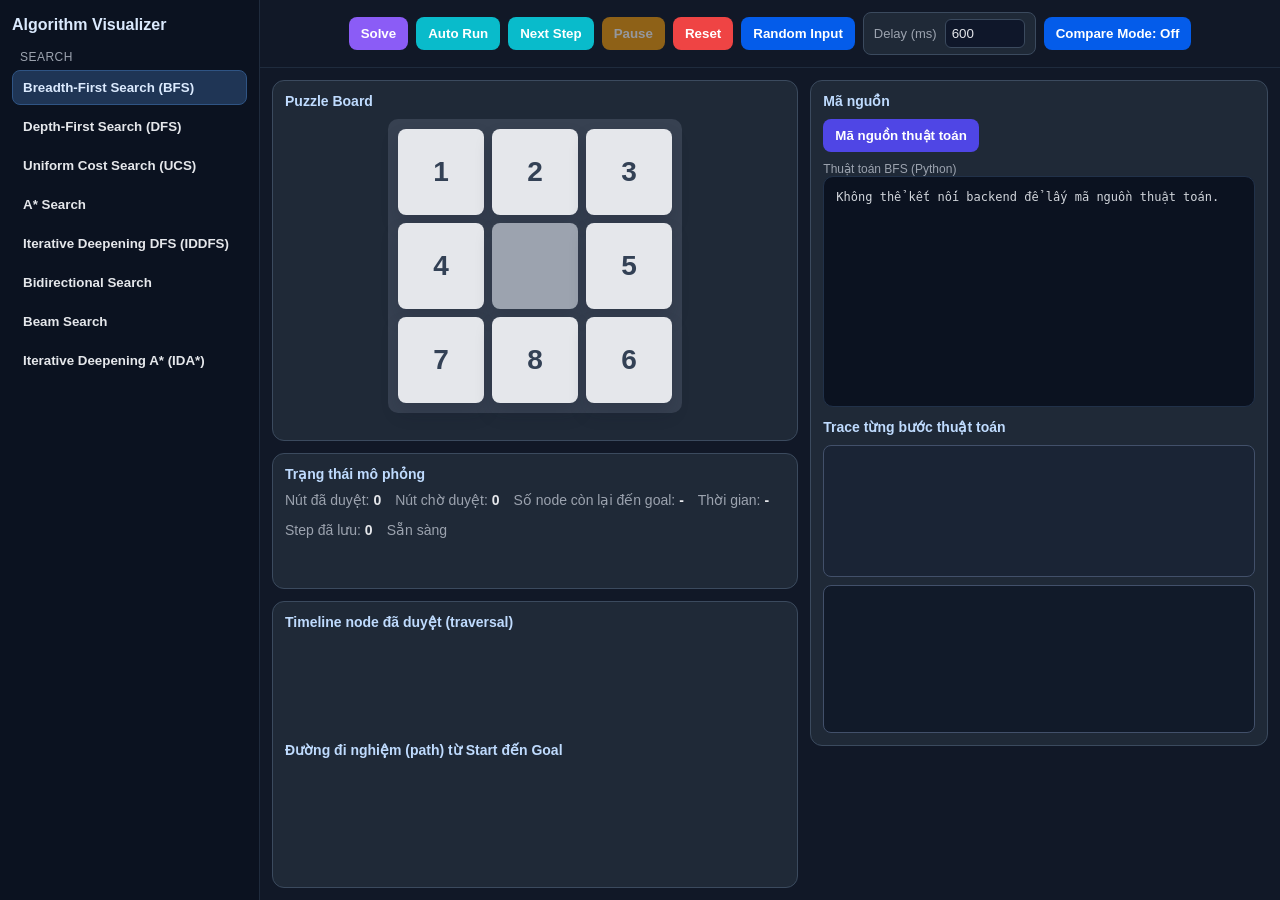
<file: index.html>
<!DOCTYPE html>
<html lang="vi">
<head>
    <meta charset="UTF-8">
    <meta name="viewport" content="width=device-width, initial-scale=1.0">
    <title>AI Algorithm Visualizer</title>
    <link rel="stylesheet" href="./styles.css">
</head>
<body>
    <div class="app">
        <aside class="sidebar">
            <h2>Algorithm Visualizer</h2>
            <div class="group-title">Search</div>
            <button class="algo-item active" data-algo="bfs">Breadth-First Search (BFS)</button>
            <button class="algo-item" data-algo="dfs">Depth-First Search (DFS)</button>
            <button class="algo-item" data-algo="ucs">Uniform Cost Search (UCS)</button>
            <button class="algo-item" data-algo="astar">A* Search</button>
            <button class="algo-item" data-algo="iddfs">Iterative Deepening DFS (IDDFS)</button>
            <button class="algo-item" data-algo="bidirectional">Bidirectional Search</button>
            <button class="algo-item" data-algo="beam">Beam Search</button>
            <button class="algo-item" data-algo="idastar">Iterative Deepening A* (IDA*)</button>
            <!-- <button class="algo-item" data-algo="advanced">Other Advanced Search Methods</button> -->
        </aside>

        <main class="main">
            <div class="topbar">
                <button id="solve-btn" class="btn-solve" onclick="solveInstant()">Solve</button>
                <button id="auto-run-btn" class="btn-start" onclick="startSearch()">Auto Run</button>
                <button id="next-step-btn" class="btn-start" onclick="nextStep()">Next Step</button>
                <button id="pause-btn" class="btn-pause" onclick="togglePause()" disabled>Pause</button>
                <button id="reset-btn" class="btn-reset" onclick="resetSearch()">Reset</button>
                <button id="random-btn" class="btn-random" onclick="randomizeInput()">Random Input</button>
                <label class="delay" id="delay-control">Delay (ms) <input id="delay-input" type="number" min="1" max="5000" step="50" value="600"></label>
                <button id="compare-mode-btn" class="btn-random" onclick="toggleCompareMode()">Compare Mode: Off</button>
                <div id="compare-controls" class="hidden">
                    <label class="delay">Compare A
                        <select id="compare-a">
                            <option value="bfs">BFS</option>
                            <option value="dfs">DFS</option>
                            <option value="ucs">UCS</option>
                            <option value="astar">A*</option>
                            <option value="iddfs">IDDFS</option>
                            <option value="bidirectional">Bidirectional</option>
                            <option value="beam">Beam</option>
                            <option value="idastar">IDA*</option>
                            <option value="advanced">Advanced</option>
                        </select>
                    </label>
                    <label class="delay">Compare B
                        <select id="compare-b">
                            <option value="dfs">DFS</option>
                            <option value="bfs">BFS</option>
                            <option value="ucs">UCS</option>
                            <option value="astar">A*</option>
                            <option value="iddfs">IDDFS</option>
                            <option value="bidirectional">Bidirectional</option>
                            <option value="beam">Beam</option>
                            <option value="idastar">IDA*</option>
                            <option value="advanced">Advanced</option>
                        </select>
                    </label>
                    <label class="delay" title="Giới hạn tối đa số nút được khám phá (nodes_explored) trong compare.">
                        Node explore limit
                        <input id="compare-node-limit" type="number" min="1" max="500000" step="500" value="5000">
                    </label>
                    <button id="compare-btn" class="btn-start" onclick="compareAlgorithms()">Compare</button>
                </div>
            </div>

            <div class="workspace">
                <section class="col">
                    <div class="panel compare-split-panel hidden" id="compare-split-panel">
                        <h3 class="panel-title">Compare View (A vs B)</h3>
                        <div class="compare-split-grid">
                            <div class="compare-side">
                                <div class="compare-title" id="compare-side-a-title">Algo A</div>
                                <div class="compare-main-board" id="compare-side-a-board"></div>
                                <div class="compare-line" id="compare-side-a-stats">No data</div>
                            </div>
                            <div class="compare-side">
                                <div class="compare-title" id="compare-side-b-title">Algo B</div>
                                <div class="compare-main-board" id="compare-side-b-board"></div>
                                <div class="compare-line" id="compare-side-b-stats">No data</div>
                            </div>
                        </div>
                    </div>

                    <div class="panel normal-mode-panel" id="main-board-panel">
                        <h3 class="panel-title">Puzzle Board</h3>
                        <div id="puzzle-container"></div>
                    </div>
                    <div class="panel normal-mode-panel" id="main-stats-panel">
                        <h3 class="panel-title">Trạng thái mô phỏng</h3>
                        <div class="stats">
                            <span>Nút đã duyệt: <b id="nodes">0</b></span>
                            <span>Nút chờ duyệt: <b id="frontier">0</b></span>
                            <span>Số node còn lại đến goal: <b id="remaining-steps">-</b></span>
                            <span>Thời gian: <b id="time">-</b></span>
                            <span>Step đã lưu: <b id="history-count">0</b></span>
                            <span id="status">Sẵn sàng</span>
                        </div>
                    </div>
                    <div class="panel hidden" id="compare-panel">
                        <h3 class="panel-title">So sánh thuật toán</h3>
                        <div id="compare-summary" class="subtle">Chọn 2 thuật toán và bấm Compare.</div>
                        <div class="compare-metrics" id="compare-metrics"></div>
                        <div class="compare-traversal" id="compare-traversal"></div>
                    </div>
                    <div class="panel normal-mode-panel" id="path-panel">
                        <h3 class="panel-title">Timeline node đã duyệt (traversal)</h3>
                        <div id="path-container"></div>
                        <h3 class="panel-title solution-title">Đường đi nghiệm (path) từ Start đến Goal</h3>
                        <div id="solution-path-container" class="solution-path-container"></div>
                    </div>
                </section>

                <section class="col" id="source-column">
                    <div class="panel source-trace-panel">
                        <div class="source-block">
                            <h3 class="panel-title">Mã nguồn</h3>
                            <div class="source-switch">
                                <button class="source-btn" onclick="showAlgorithmSource()">Mã nguồn thuật toán</button>
                                <!-- <button class="source-btn" onclick="showFrontendSource()">Frontend (JavaScript)</button> -->
                            </div>
                            <div id="source-title" class="subtle">Mã nguồn thuật toán (Python)</div>
                            <pre id="source-code">Đang tải mã nguồn...</pre>
                        </div>

                        <div class="trace-block" id="trace-panel">
                            <h3 class="panel-title">Trace từng bước thuật toán</h3>
                            <div id="trace-program"></div>
                            <div id="trace-log"></div>
                        </div>
                    </div>
                </section>
            </div>
        </main>
    </div>

    <script src="./app.js"></script>
</body>
</html>
</file>
<file: styles.css>
:root {
    --bg: #111827;
    --panel: #1f2937;
    --panel-soft: #273548;
    --panel-border: #3b4a5e;
    --text: #e5e7eb;
    --text-dim: #9ca3af;
    --accent: #09bbcb;
    --accent-2: #045cea;
    --warn: #f59e0b;
    --danger: #ef4444;
}

* { box-sizing: border-box; }

body {
    margin: 0;
    font-family: Inter, "Segoe UI", sans-serif;
    background: var(--bg);
    color: var(--text);
    min-height: 100vh;
}

.app {
    display: grid;
    grid-template-columns: 260px 1fr;
    min-height: 100vh;
}

.sidebar {
    background: #0b1220;
    border-right: 1px solid #1f2b3d;
    padding: 16px 12px;
    overflow: auto;
}

.sidebar h2 {
    margin: 0 0 16px;
    font-size: 16px;
    color: #dbeafe;
}

.group-title {
    font-size: 12px;
    color: var(--text-dim);
    margin: 14px 8px 6px;
    text-transform: uppercase;
    letter-spacing: .04em;
}

.algo-item {
    width: 100%;
    text-align: left;
    border: 1px solid transparent;
    background: transparent;
    color: var(--text);
    border-radius: 8px;
    padding: 9px 10px;
    margin-bottom: 4px;
    cursor: pointer;
}

.algo-item:hover { background: #1b2638; }

.algo-item.active {
    background: #1f3555;
    border-color: #2f5484;
    color: #dbeafe;
}

.main {
    display: grid;
    grid-template-rows: auto 1fr;
    min-width: 0;
}

.topbar {
    border-bottom: 1px solid #1f2b3d;
    padding: 12px 16px;
    display: flex;
    gap: 8px;
    align-items: center;
    flex-wrap: wrap;
    justify-content: center;
}

#compare-controls {
    display: inline-flex;
    gap: 8px;
    align-items: center;
    flex-wrap: wrap;
    justify-content: center;
}

.main.compare-active .workspace {
    grid-template-columns: 1fr;
}

.main.compare-active .col {
    grid-template-columns: 1fr;
}

.main.compare-active #delay-control {
    display: none;
}

button {
    border: 0;
    border-radius: 8px;
    padding: 9px 12px;
    color: white;
    cursor: pointer;
    font-weight: 600;
}

.btn-start { background: var(--accent); }
.btn-pause { background: var(--warn); }
.btn-reset { background: var(--danger); }
.btn-random { background: var(--accent-2); }

button.btn-running {
    box-shadow: 0 0 0 2px rgba(34, 197, 94, 0.35), 0 0 22px rgba(34, 197, 94, 0.35);
    animation: btn-glow 1.1s ease-in-out infinite;
}

button.btn-paused {
    box-shadow: 0 0 0 2px rgba(245, 158, 11, 0.35), 0 0 22px rgba(245, 158, 11, 0.35);
    animation: btn-glow 1.1s ease-in-out infinite;
}

button.btn-busy {
    position: relative;
    opacity: 0.95;
}

button.btn-busy::after {
    content: "";
    width: 14px;
    height: 14px;
    border-radius: 50%;
    border: 2px solid rgba(255, 255, 255, 0.55);
    border-top-color: rgba(255, 255, 255, 0.15);
    position: absolute;
    right: 10px;
    top: 50%;
    transform: translateY(-50%);
    animation: btn-spin 0.75s linear infinite;
}

button.btn-busy {
    pointer-events: none;
}

button.btn-dim {
    opacity: 0.55;
}

@keyframes btn-glow {
    0% { filter: brightness(1.0); transform: translateY(0); }
    50% { filter: brightness(1.15); transform: translateY(-1px); }
    100% { filter: brightness(1.0); transform: translateY(0); }
}

@keyframes btn-spin {
    from { transform: translateY(-50%) rotate(0deg); }
    to { transform: translateY(-50%) rotate(360deg); }
}

.delay {
    display: inline-flex;
    gap: 8px;
    align-items: center;
    padding: 6px 10px;
    border: 1px solid var(--panel-border);
    border-radius: 8px;
    background: var(--panel);
    color: var(--text-dim);
    font-size: 13px;
}

.delay input {
    width: 80px;
    border-radius: 6px;
    border: 1px solid var(--panel-border);
    background: #0f172a;
    color: var(--text);
    padding: 6px;
}

.delay select {
    min-width: 90px;
    border-radius: 6px;
    border: 1px solid var(--panel-border);
    background: #0f172a;
    color: var(--text);
    padding: 6px;
}

.workspace {
    display: grid;
    grid-template-columns: 1.15fr 1fr;
    gap: 12px;
    padding: 12px;
    min-height: 0;
}

.col {
    display: grid;
    gap: 12px;
    min-height: 0;
    min-width: 0;
}

.panel {
    background: var(--panel);
    border: 1px solid var(--panel-border);
    border-radius: 12px;
    padding: 12px;
    min-height: 120px;
    min-width: 0;
}

.hidden { display: none !important; }

.panel-title {
    margin: 0 0 10px;
    font-size: 14px;
    color: #bfdbfe;
}

.stats {
    display: flex;
    gap: 14px;
    flex-wrap: wrap;
    font-size: 14px;
    color: var(--text-dim);
}

.stats b { color: var(--text); }

#puzzle-container {
    display: grid;
    grid-template-columns: repeat(3, 86px);
    gap: 8px;
    justify-content: center;
    background: #374151;
    border-radius: 10px;
    padding: 10px;
    width: max-content;
    margin: 0 auto;
}

.tile {
    position: relative;
    width: 86px;
    height: 86px;
    border-radius: 8px;
    display: flex;
    align-items: center;
    justify-content: center;
    font-size: 28px;
    font-weight: 700;
    background: #e5e7eb;
    color: #334155;
    box-shadow: 0 10px 18px rgba(15, 23, 42, 0.18);
    transition: background-color 0.22s ease, transform 0.22s ease, box-shadow 0.22s ease, color 0.22s ease;
    will-change: transform, box-shadow;
    overflow: hidden;
}

.empty { background: #9ca3af; }

.tile::after {
    content: "";
    position: absolute;
    inset: 0;
    border-radius: inherit;
    background: linear-gradient(135deg, rgba(255, 255, 255, 0.28), transparent 55%);
    opacity: 0;
    pointer-events: none;
}

/* Flash mọi ô có giá trị khác bước trước (kể cả nhảy xa trên graph). */
@keyframes tile-changed-flash {
    0% {
        transform: scale(0.96);
        box-shadow: 0 0 0 0 rgba(68, 165, 210, 0.34), 0 10px 18px rgba(8, 87, 157, 0.18);
        filter: brightness(1);
    }
    45% {
        transform: scale(1.08);
        box-shadow: 0 0 0 12px rgba(8, 129, 133, 0.14), 0 16px 26px rgba(10, 108, 146, 0.24);
        filter: brightness(1.06);
    }
    100% {
        transform: scale(1);
        box-shadow: 0 0 0 0 transparent, 0 10px 18px rgba(5, 58, 182, 0.18);
        filter: brightness(1);
    }
}

@keyframes tile-shine {
    0% { opacity: 0; transform: translateX(-55%); }
    30% { opacity: 0.95; }
    100% { opacity: 0; transform: translateX(55%); }
}

.tile.tile-changed-flash,
.tile.empty.tile-changed-flash {
    animation: tile-changed-flash 0.45s cubic-bezier(0.22, 1, 0.36, 1);
    animation-delay: calc(max(var(--tile-order, 0), 0) * 35ms);
    z-index: 1;
}

.tile.tile-changed-flash::after,
.tile.empty.tile-changed-flash::after {
    animation: tile-shine 0.42s ease-out;
    animation-delay: calc(max(var(--tile-order, 0), 0) * 35ms);
}

@keyframes mini-tile-changed-flash {
    0% { box-shadow: 0 0 0 0 rgba(3, 88, 130, 0.55); }
    40% { box-shadow: 0 0 0 4px rgba(167, 139, 250, 0.32); background: #ddd6fe; }
    100% { box-shadow: 0 0 0 0 transparent; }
}

.mini-tile.mini-tile-changed-flash,
.mini-tile.empty.mini-tile-changed-flash {
    animation: mini-tile-changed-flash 0.18s ease-out;
}

@keyframes compare-main-tile-changed-flash {
    0% { box-shadow: 0 0 0 0 rgba(167, 139, 250, 0.55); transform: scale(1); }
    40% { box-shadow: 0 0 0 6px rgba(167, 139, 250, 0.24); transform: scale(1.07); background: #ddd6fe; }
    100% { box-shadow: 0 0 0 0 transparent; transform: scale(1); }
}

.compare-main-tile.compare-main-tile-changed-flash,
.compare-main-tile.empty.compare-main-tile-changed-flash {
    animation: compare-main-tile-changed-flash 0.18s ease-out;
    z-index: 1;
}

#path-container {
    display: flex;
    gap: 8px;
    overflow-x: auto;
    overflow-y: hidden;
    min-height: 92px;
    max-width: 100%;
    padding-bottom: 4px;
}

.path-node {
    min-width: 104px;
    flex: 0 0 auto;
    border-radius: 8px;
    border: 1px solid #42506a;
    background: var(--panel-soft);
    padding: 8px;
    cursor: pointer;
    transition: transform 0.18s ease, border-color 0.18s ease, box-shadow 0.18s ease, filter 0.18s ease;
}

.path-node:hover {
    transform: translateY(-1px);
    border-color: #5b6c89;
    filter: brightness(1.04);
}

.path-node.selected {
    border-color: #60a5fa;
    box-shadow: 0 0 0 1px rgba(96, 165, 250, 0.45) inset, 0 10px 20px rgba(59, 130, 246, 0.12);
}

.path-node.current {
    border-color: #b41f30;
    box-shadow: 0 0 0 1px #18201b inset;
}

.mini-grid { display: grid; grid-template-columns: repeat(3, 1fr); gap: 3px; }

.mini-tile {
    position: relative;
    width: 26px;
    height: 26px;
    border-radius: 4px;
    display: flex;
    align-items: center;
    justify-content: center;
    background: #d1d5db;
    color: #1f2937;
    font-size: 12px;
    transition: background-color 0.2s ease, box-shadow 0.2s ease;
}

.mini-tile.empty { background: #9ca3af; }

.path-step { text-align: center; font-size: 11px; color: var(--text-dim); margin-top: 4px; }

#path-panel {
    max-height: 360px;
    overflow: hidden;
}

.solution-title {
    margin-top: 10px;
}

.solution-path-container {
    display: flex;
    gap: 8px;
    overflow-x: auto;
    overflow-y: hidden;
    min-height: 92px;
    max-width: 100%;
    padding-bottom: 4px;
}

#compare-panel {
    overflow: hidden;
    display: grid;
    gap: 10px;
    align-content: start;
}

#compare-summary {
    min-height: 18px;
}

.compare-metrics {
    display: grid;
    grid-template-columns: 1fr 1fr;
    gap: 8px;
    min-height: 92px;
    align-items: stretch;
}

.compare-card {
    border: 1px solid #42506a;
    border-radius: 8px;
    background: #1a2435;
    padding: 10px;
    min-width: 0;
}

.compare-title {
    font-size: 12px;
    color: #bfdbfe;
    margin-bottom: 6px;
}

.compare-line {
    font-size: 12px;
    color: #d1d5db;
    margin: 2px 0;
}

.compare-traversal {
    display: grid;
    grid-template-columns: 1fr;
    gap: 8px;
    min-height: 96px;
}

.compare-traversal-block {
    min-width: 0;
}

.compare-strip {
    border: 1px solid #42506a;
    border-radius: 8px;
    background: #111a29;
    padding: 6px;
    min-height: 80px;
    max-height: 130px;
    overflow-x: auto;
    overflow-y: hidden;
    display: flex;
    gap: 6px;
}

.compare-strip.compare-path-strip {
    max-height: 180px;
}

.compare-state {
    min-width: 62px;
    border: 1px solid #3f4e66;
    border-radius: 6px;
    padding: 4px;
    background: #1f2937;
    cursor: pointer;
    transition: transform 0.18s ease, border-color 0.18s ease, box-shadow 0.18s ease, filter 0.18s ease;
}

.compare-state:hover {
    transform: translateY(-1px);
    border-color: #5b6c89;
    filter: brightness(1.05);
}

.compare-state.selected {
    border-color: #60a5fa;
    box-shadow: 0 0 0 1px rgba(96, 165, 250, 0.4) inset, 0 10px 20px rgba(59, 130, 246, 0.12);
}

.compare-step-label {
    margin-top: 4px;
    text-align: center;
    font-size: 10px;
    color: #9ca3af;
    white-space: nowrap;
}

.compare-grid {
    display: grid;
    grid-template-columns: repeat(3, 1fr);
    gap: 2px;
}

.compare-tile {
    width: 14px;
    height: 14px;
    border-radius: 2px;
    background: #d1d5db;
    color: #111827;
    font-size: 9px;
    display: flex;
    align-items: center;
    justify-content: center;
}

.compare-tile.empty { background: #9ca3af; }

.compare-split-grid {
    display: grid;
    grid-template-columns: 1fr 1fr;
    gap: 10px;
    align-items: stretch;
}

.compare-side {
    border: 1px solid #42506a;
    border-radius: 8px;
    background: #1a2435;
    padding: 8px;
    min-height: 132px;
    display: flex;
    flex-direction: column;
    justify-content: space-between;
    align-items: center;
}

.compare-side .compare-line {
    font-size: 11px;
    color: #9ca3af;
    margin-top: 6px;
}

.compare-running .compare-side .compare-line {
    opacity: 0.9;
    animation: compare-stats-pulse 1s ease-in-out infinite;
}

@keyframes compare-stats-pulse {
    0% { opacity: 0.55; }
    50% { opacity: 1; }
    100% { opacity: 0.55; }
}

.compare-side .compare-title {
    width: 100%;
    text-align: center;
}

.compare-main-board {
    margin: 6px auto 0;
    display: grid;
    grid-template-columns: repeat(3, 48px);
    gap: 6px;
    width: max-content;
    background: #334155;
    padding: 8px;
    border-radius: 6px;
    position: relative;
    overflow: hidden;
}

.compare-main-tile {
    position: relative;
    width: 48px;
    height: 48px;
    border-radius: 4px;
    background: #e5e7eb;
    color: #111827;
    font-size: 22px;
    font-weight: 700;
    display: flex;
    align-items: center;
    justify-content: center;
    transition: background-color 0.2s ease, transform 0.2s ease, box-shadow 0.2s ease;
}

.compare-main-tile.empty { background: #9ca3af; }

.compare-running .compare-main-board::before {
    content: "";
    position: absolute;
    inset: 0;
    background: linear-gradient(
        120deg,
        rgba(15, 23, 42, 0.0) 0%,
        rgba(148, 163, 184, 0.05) 20%,
        rgba(148, 163, 184, 0.18) 40%,
        rgba(148, 163, 184, 0.0) 60%
    );
    transform: translateX(-100%);
    animation: compare-skeleton 1.05s linear infinite;
    pointer-events: none;
    z-index: 2;
}

@keyframes compare-skeleton {
    0% { transform: translateX(-100%); }
    100% { transform: translateX(100%); }
}

.compare-running #compare-metrics:empty,
.compare-running #compare-traversal:empty {
    position: relative;
    min-height: 92px;
    border: 1px dashed rgba(148, 163, 184, 0.45);
    border-radius: 10px;
    background:
        linear-gradient(
            120deg,
            rgba(255, 255, 255, 0) 0%,
            rgba(148, 163, 184, 0.08) 25%,
            rgba(148, 163, 184, 0.18) 45%,
            rgba(255, 255, 255, 0) 65%
        ),
        radial-gradient(circle at top left, rgba(148, 163, 184, 0.16), transparent 55%),
        #1a2435;
    background-size: 220% 100%, auto, auto;
    animation: compare-skeleton-bg 1.15s linear infinite;
    overflow: hidden;
}

.compare-running #compare-metrics:empty::before,
.compare-running #compare-traversal:empty::before {
    content: "Đang so sánh, vui lòng đợi...";
    position: absolute;
    inset: 0;
    display: flex;
    align-items: center;
    justify-content: center;
    padding: 10px;
    color: #e5e7eb;
    font-size: 12px;
    text-align: center;
    z-index: 1;
}

@keyframes compare-skeleton-bg {
    0% { background-position: 200% 0, 0 0, 0 0; }
    100% { background-position: -20% 0, 0 0, 0 0; }
}

.compare-split-panel,
#compare-panel {
    width: 100%;
}

#trace-panel {
    overflow: hidden;
}

#trace-program {
    border: 1px solid #42506a;
    border-radius: 8px;
    background: #1a2435;
    margin-bottom: 8px;
    max-height: 130px;
    overflow: auto;
}

.trace-line {
    padding: 6px 8px;
    font-size: 12px;
    color: #cbd5e1;
    border-bottom: 1px solid #2b3951;
    font-family: ui-monospace, SFMono-Regular, Menlo, monospace;
}

.trace-line:last-child { border-bottom: 0; }
.trace-line.active {
    background: #1e3a5f;
    color: #e2e8f0;
}

#trace-log {
    border: 1px solid #42506a;
    border-radius: 8px;
    background: #111a29;
    max-height: 120px;
    overflow: auto;
    padding: 6px;
    font-size: 12px;
}

.trace-log-item {
    color: #cbd5e1;
    padding: 4px 2px;
    border-bottom: 1px dashed #2f3f58;
}

.trace-log-item:last-child { border-bottom: 0; }

#source-code {
    margin: 0;
    max-height: none;
    overflow: auto;
    padding: 12px;
    border-radius: 10px;
    background: #0b1220;
    border: 1px solid #213149;
    color: #d1d5db;
    font-size: 12px;
    line-height: 1.45;
    white-space: pre;
    font-family: ui-monospace, SFMono-Regular, Menlo, Monaco, Consolas, monospace;
}

.tok-kw { color: #c084fc; font-weight: 600; }
.tok-str { color: #3449d3; }
.tok-num { color: #f59e0b; }
.tok-comment { color: #94a3b8; font-style: italic; }

.source-switch { display: flex; gap: 8px; margin-bottom: 10px; }
.source-btn { background: #4f46e5; }
.subtle { color: var(--text-dim); font-size: 12px; }

.source-trace-panel {
    display: grid;
    grid-template-rows: minmax(280px, 1fr) minmax(230px, 1fr);
    gap: 12px;
    height: min(74vh, 780px);
    min-height: 0;
    width: 100%;
    max-width: 100%;
    overflow: hidden;
}

.source-block,
.trace-block {
    min-height: 0;
    min-width: 0;
    display: flex;
    flex-direction: column;
    overflow: hidden;
}

.source-block #source-code {
    flex: 1;
    min-height: 160px;
}

.trace-block #trace-program {
    flex: 0 0 42%;
    min-height: 90px;
    max-height: none;
}

.trace-block #trace-log {
    flex: 1;
    max-height: none;
    min-height: 0;
    overflow-x: hidden;
}

.trace-block #trace-program {
    overflow-x: hidden;
}

.trace-line,
.trace-log-item {
    overflow-wrap: anywhere;
    word-break: break-word;
}

@media (max-width: 1200px) {
    .workspace { grid-template-columns: 1fr; }
    .source-trace-panel {
        height: auto;
        grid-template-rows: auto auto;
    }
}
.btn-solve { background: #8b5cf6; }

.tile.animating {
  transition: transform 0.34s cubic-bezier(0.22, 1, 0.36, 1), background-color 0.24s ease, box-shadow 0.24s ease;
}

.tile.moved {
  background: linear-gradient(135deg, #c4b5fd, #8b5cf6) !important;
  color: #ffffff !important;
  box-shadow: 0 0 0 2px rgba(139, 92, 246, 0.22), 0 14px 26px rgba(124, 58, 237, 0.28) !important;
}
</file>
